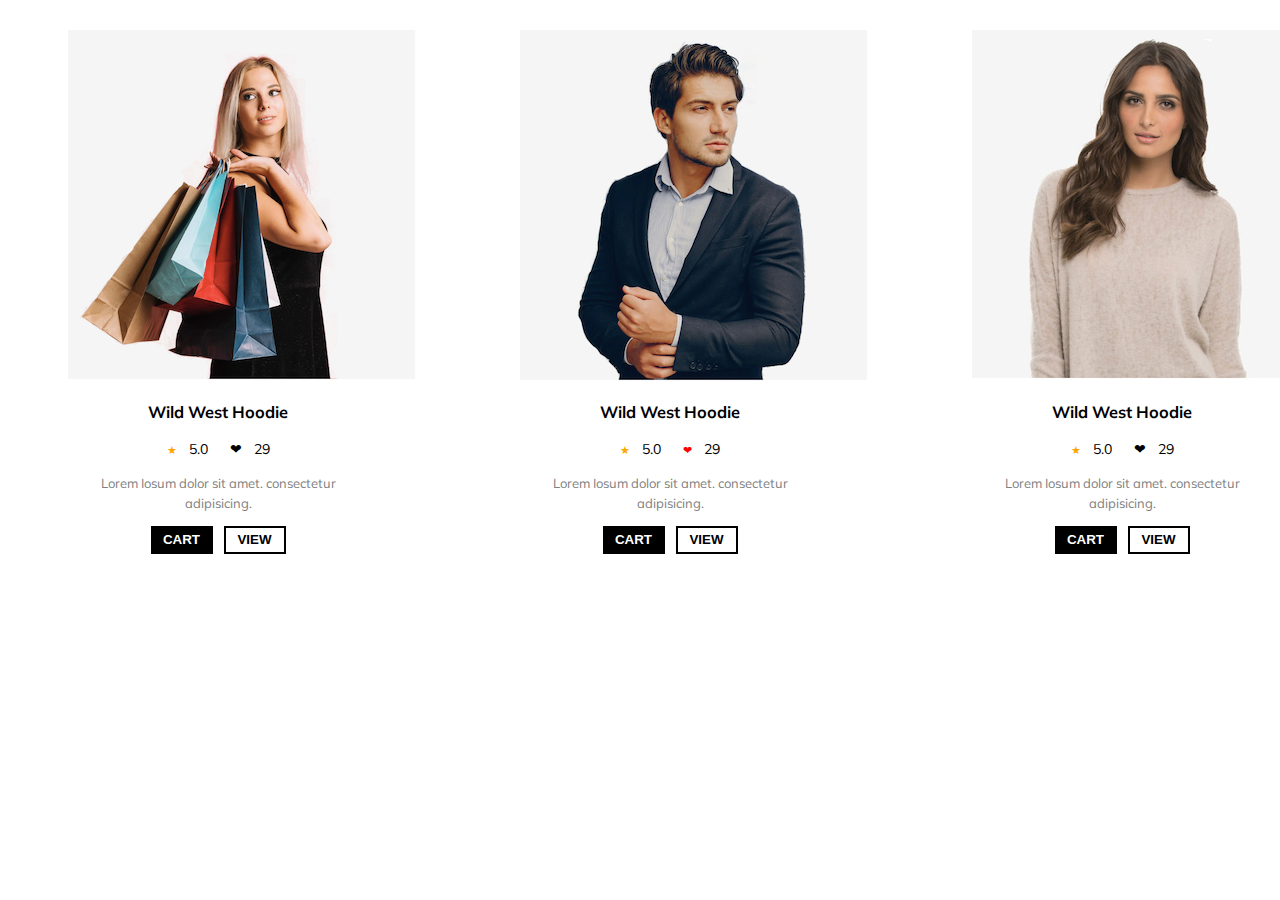
<file: week 2/Layout /index.html>
<!DOCTYPE html>
<html lang="en">

<head>
    <meta charset="UTF-8">
    <meta http-equiv="X-UA-Compatible" content="IE=edge">
    <meta name="viewport" content="width=device-width, initial-scale=1.0">
    <link rel="stylesheet" href="styles.css">
    <link rel="stylesheet" type="text/css" href="//fonts.googleapis.com/css?family=Muli" />

    <title>Layout</title>
</head>

<body>
    <div class="header">
        <div class="img1">
            <img src="img/img1.jpg" alt="Woman with bags">
            <h3>Wild West Hoodie</h3>

            <span style="color:orange">&#9733;</span>
            </span>&nbsp; 5.0 &emsp; &#10084; &nbsp; 29</span>
            <p>Lorem Iosum dolor sit amet. consectetur
                adipisicing.</p>
            <button class="Cart-button">CART</button>
            <button class="View-button">VIEW</button>
        </div>

        <div class="img2">
            <img src="img/img2.jpg" alt="Man">
            <h3>Wild West Hoodie</h3>
            <span style="color:orange">&#9733;</span>
            </span>&nbsp; 5.0 &emsp;
            <span style="color: red;">&#10084;</span>
            &nbsp; 29</span>
            <p>Lorem Iosum dolor sit amet. consectetur
                adipisicing.</p>
            <button class="Cart-button">CART</button>
            <button class="View-button">VIEW</button>
        </div>

        <div class="img3">
            <img src="img/img3.jpg" alt="A brunette woman">
            <h3>Wild West Hoodie</h3>
            <span style="color:orange">&#9733;</span>
            </span>&nbsp; 5.0 &emsp; &#10084; &nbsp; 29</span>
            <p>Lorem Iosum dolor sit amet. consectetur
                adipisicing.</p>
            <button class="Cart-button">CART</button>
            <button class="View-button">VIEW</button>
        </div>
    </div>
</body>

</html>
</file>
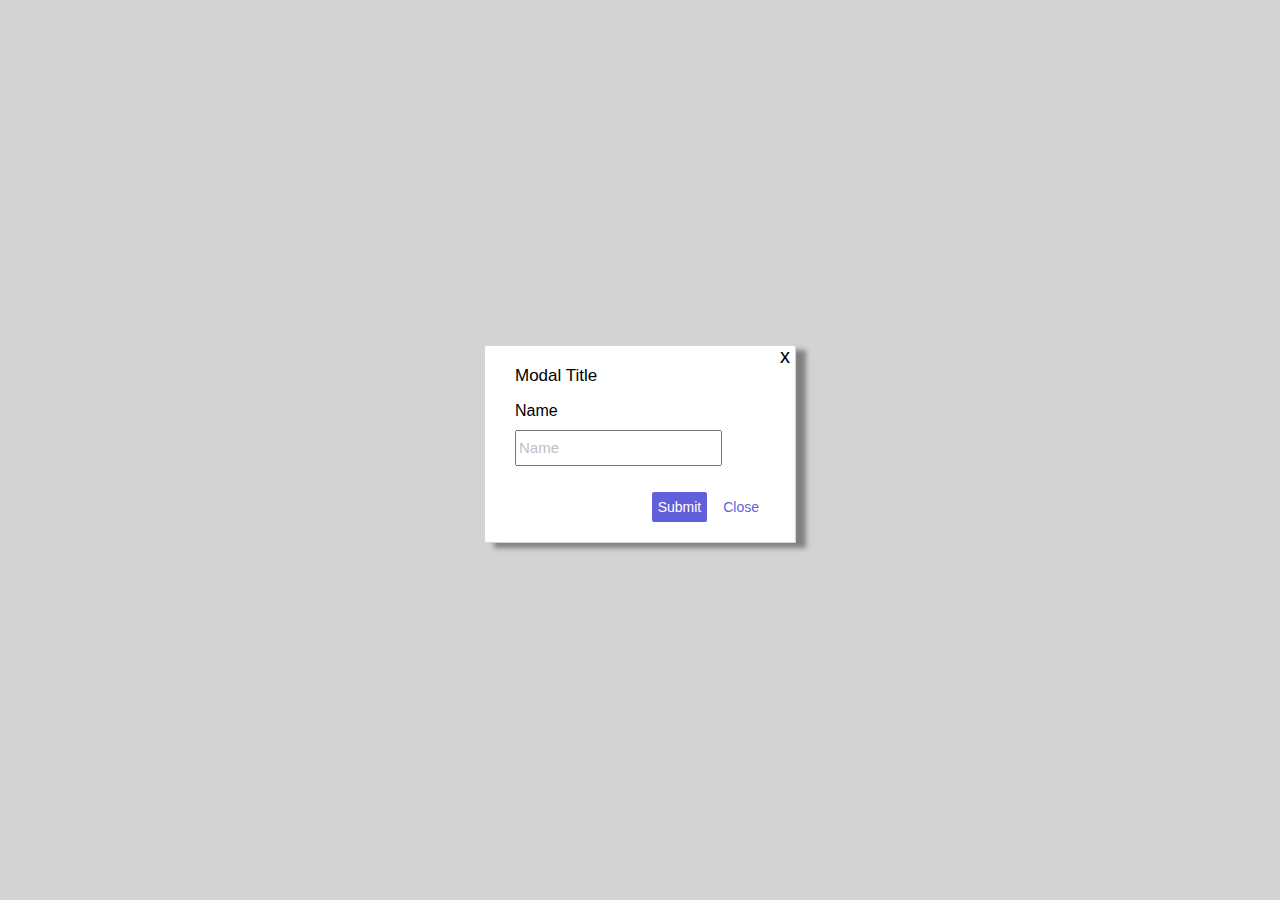
<file: week 3/put things/index.html>
<!DOCTYPE html>
<html lang="en">

<head>
    <meta charset="UTF-8">
    <meta http-equiv="X-UA-Compatible" content="IE=edge">
    <meta name="viewport" content="width=device-width, initial-scale=1.0">
    <link rel="stylesheet" href="styles.css">
    <title>Put things on top of eachother</title>
</head>

<body>
    <div class="modal">
        <div class="modal-content">
            <div class="modal-title">Modal Title</div>
            <span id="close_btn" class="closebtn">x</span>
            <form>
                <p>
                    <label for="Name">Name</label>
                    <input type="name" placeholder="Name" type="text">
                </p>
            </form>
            <div>
                <button class="close">Close</button>
                <button type class="submit">Submit</button>
            </div>

        </div>
</body>


</html>
</file>
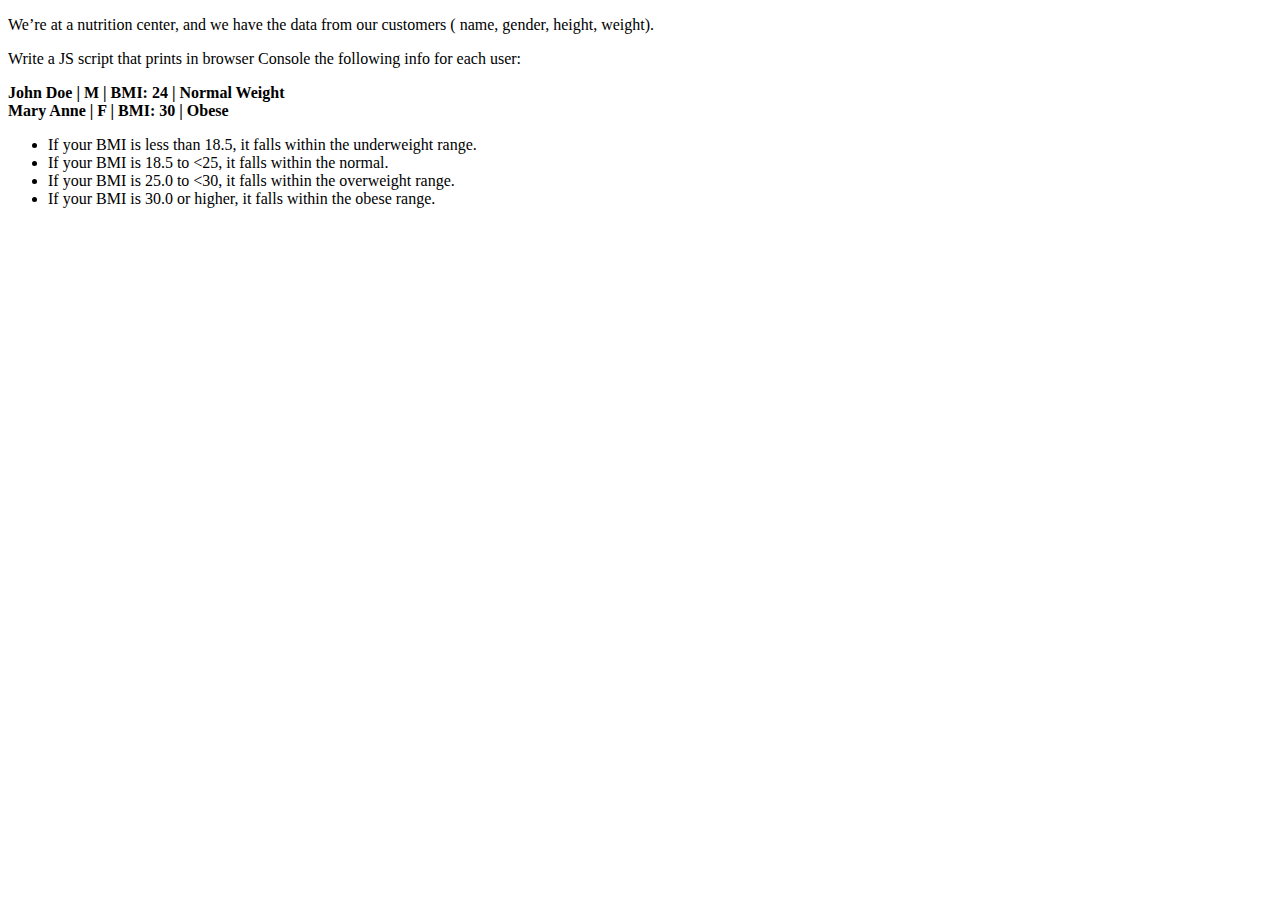
<file: week4/BMI/index.html>
<!DOCTYPE html>
<html lang="en">

<head>
    <meta charset="UTF-8">
    <meta http-equiv="X-UA-Compatible" content="IE=edge">
    <meta name="viewport" content="width=device-width, initial-scale=1.0">
    <title>BMI</title>
    <script src="index.js"></script>
</head>

<body>
    <p>We’re at a nutrition center, and we have the data from our customers ( name, gender, height,
        weight).
    <p>Write a JS script that prints in browser Console the following info for each user:</p>

    <b>John Doe | M | BMI: 24 | Normal Weight</b>
    <br>
    <b>Mary Anne | F | BMI: 30 | Obese</b>
    <br>
    </p>

    <ul>
        <li>If your BMI is less than 18.5, it falls within the underweight range.</li>
        <li> If your BMI is 18.5 to <25, it falls within the normal.</li>
        <li> If your BMI is 25.0 to <30, it falls within the overweight range.</li>
        <li> If your BMI is 30.0 or higher, it falls within the obese range.</li>
    </ul>
</body>

</html>
</file>
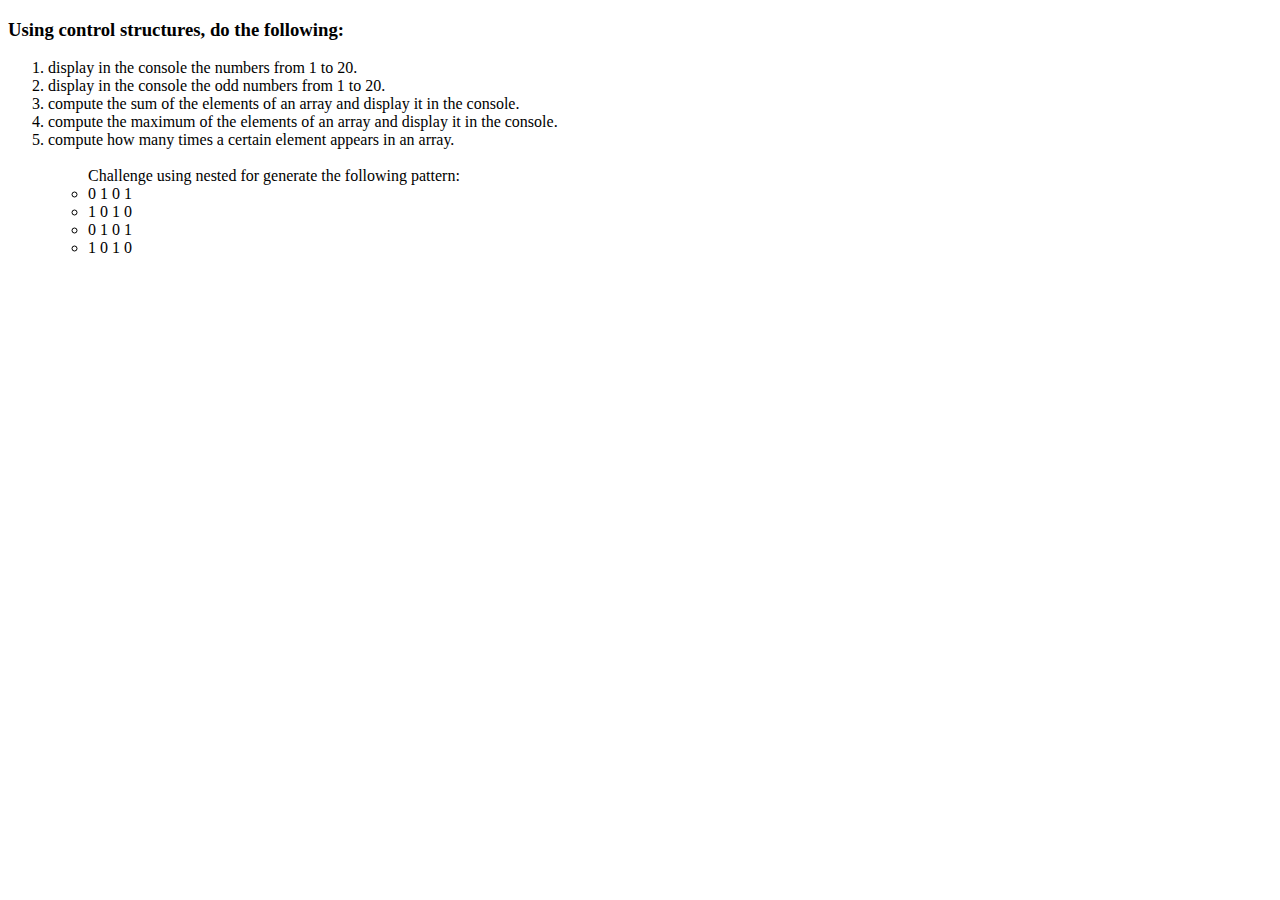
<file: week4/CONTROL STRUCTURES/index.html>
<!DOCTYPE html>
<html lang="en">

<head>
    <meta charset="UTF-8">

    <meta http-equiv="X-UA-Compatible" content="IE=edge">
    <meta name="viewport" content="width=device-width, initial-scale=1.0">
    <title>Control structures</title>
</head>

<body>
    <script src="index.js"></script>
    <h3>Using control structures, do the following:</h3>

    <ol>
        <li> display in the console the numbers from 1 to 20.</li>
        <li> display in the console the odd numbers from 1 to 20.</li>
        <li> compute the sum of the elements of an array and display it in the console.</li>
        <li> compute the maximum of the elements of an array and display it in the console.</li>
        <li> compute how many times a certain element appears in an array.</li>
        <br>
        <ul>Challenge using nested for generate the following pattern:
            <li>0 1 0 1</li>
            <li>1 0 1 0</li>
            <li>0 1 0 1</li>
            <li> 1 0 1 0</li>
        </ul>
    </ol>


</body>

</html>
</file>
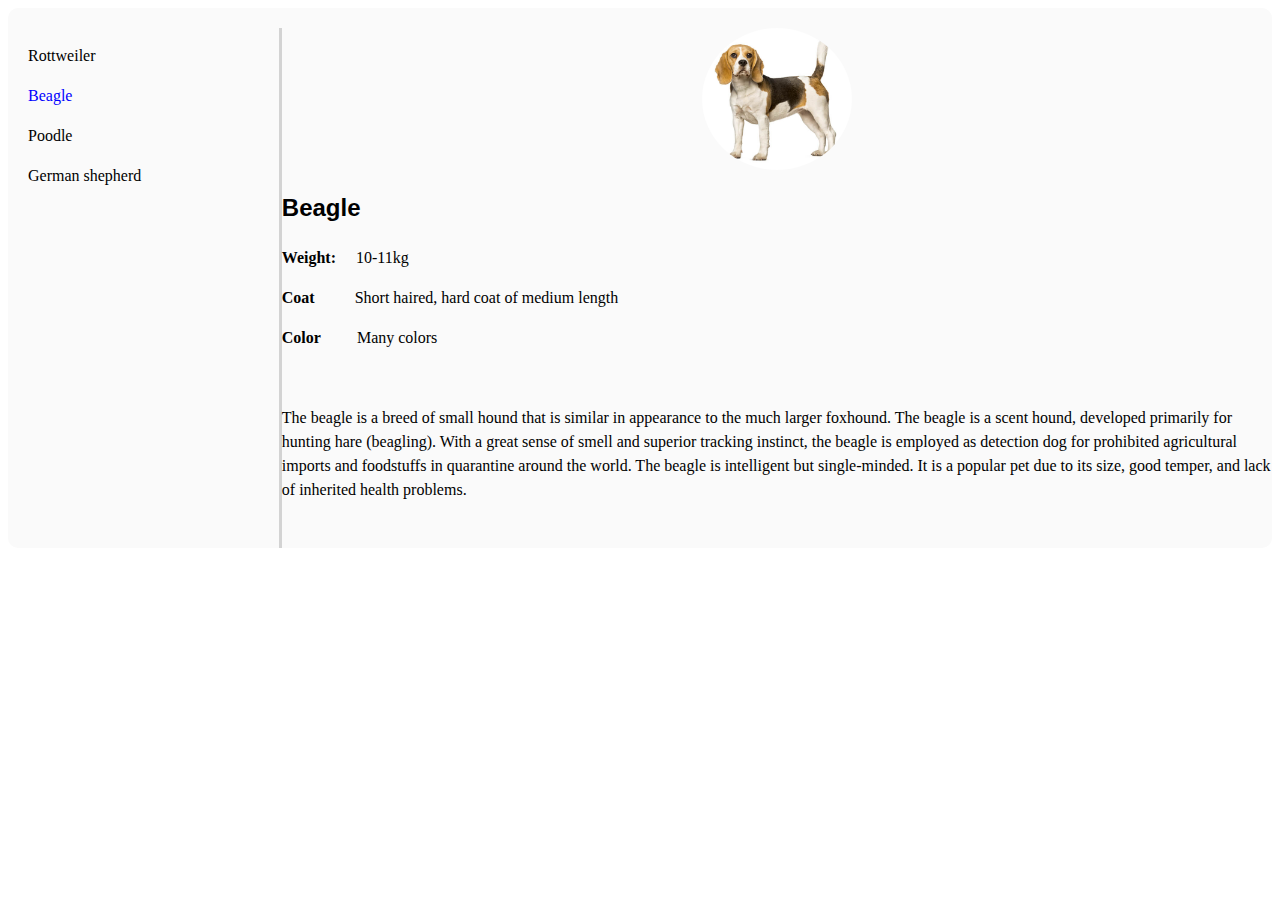
<file: week 1/Beagle/Beagle.html>
<!DOCTYPE html>
<html lang="en">

<head>
  <meta charset="UTF-8" />
  <link rel="stylesheet" href="styles.css" />
  <meta http-equiv="X-UA-Compatible" content="IE=edge" />
  <meta name="viewport" content="width=device-width, initial-scale=1.0" />
  <title>Beagle</title>
</head>

<body>
  <div class="Beagle">
    <aside>
      <p>Rottweiler</p>
      <p style="color: blue;">Beagle</p>
      <p>Poodle</p>
      <p>German shepherd</p>
    </aside>

    <img src="img/beagle.jpg" alt="poza cu beagle" class="center" />
    <h2>Beagle</h2>


    <p><strong>Weight:&emsp;</strong> 10-11kg</p>
    <p><b>Coat &emsp;&emsp;</b> Short haired, hard coat of medium length</p>
    <p><b>Color</b> &emsp;&emsp;Many colors</p>
    <br>
    <p>
      The beagle is a breed of small hound that is similar in appearance to
      the much larger foxhound. The beagle is a scent hound, developed
      primarily for hunting hare (beagling). With a great sense of smell and
      superior tracking instinct, the beagle is employed as detection dog for
      prohibited agricultural imports and foodstuffs in quarantine around the
      world. The beagle is intelligent but single-minded. It is a popular pet
      due to its size, good temper, and lack of inherited health problems.
    </p>




  </div>






  </div>
</body>

</html>
</file>
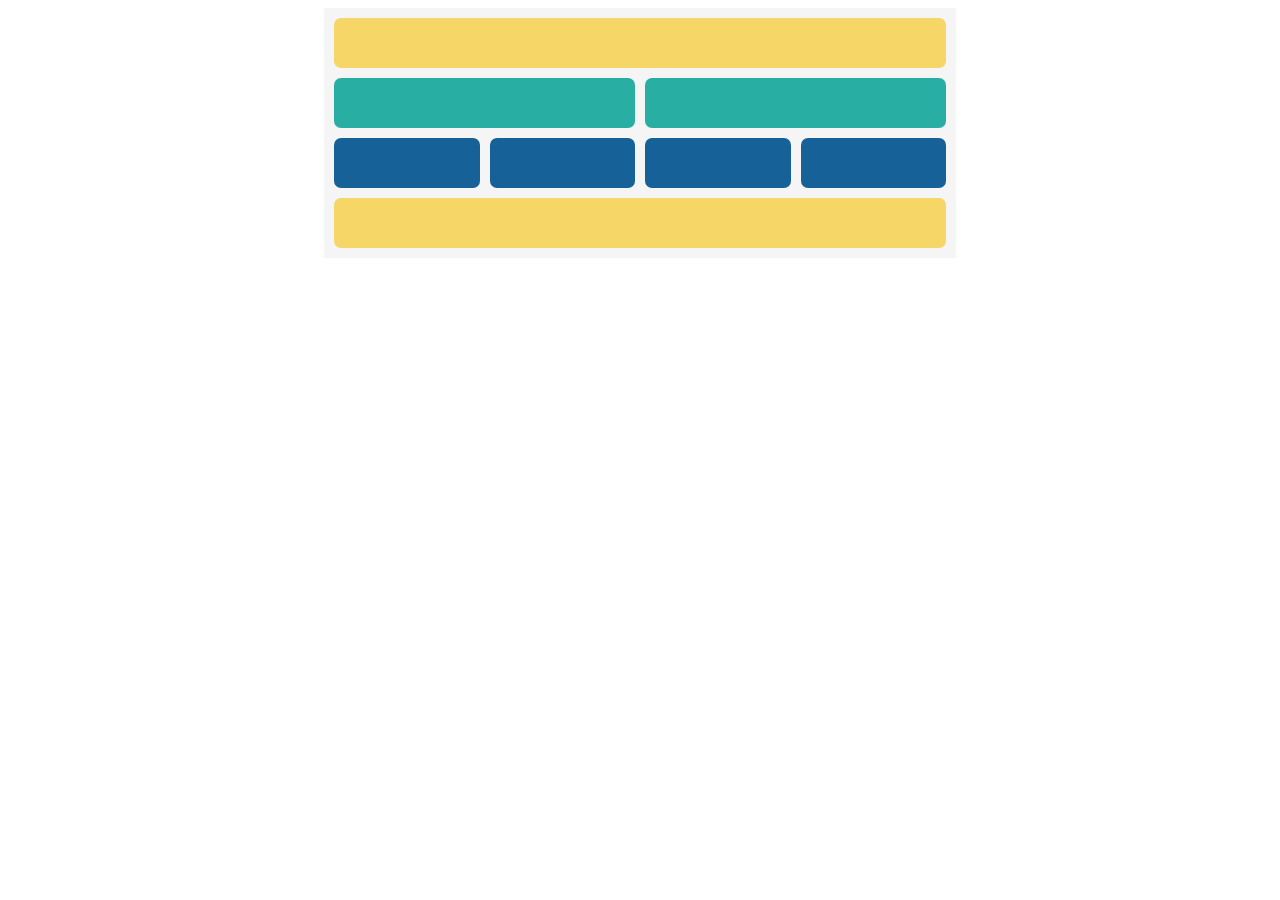
<file: week 1/TABEL/TABEL.HTML>
<!DOCTYPE html>
<html lang="en">
  <head>
    <meta charset="UTF-8" />
    <link
      rel="stylesheet"
      href="styles.css"
    />
    <meta
      http-equiv="X-UA-Compatible"
      content="IE=edge"
    />
    <meta
      name="viewport"
      content="width=device-width, initial-scale=1.0"
    />
    <title>Tabel</title>
  </head>
  <body>
    <div class="tabel">
      <table class="center">
        <tr>
          <td class="rand1" colspan="4"</td>
        </tr>
        <tr class="rand2" >
          <td  colspan="2"></td>
          <td  colspan="2"></td>
        </tr >
        <tr class="rand3">
        
          <td></td>
          <td></td>
          <td> </td>
          <td> </td>
  
        </tr>
        
        </tr>
        <tr>
          <td class="rand4" colspan="4"></td>
        </tr>
      </table>
    </div>
  </body>
</html>
</file>
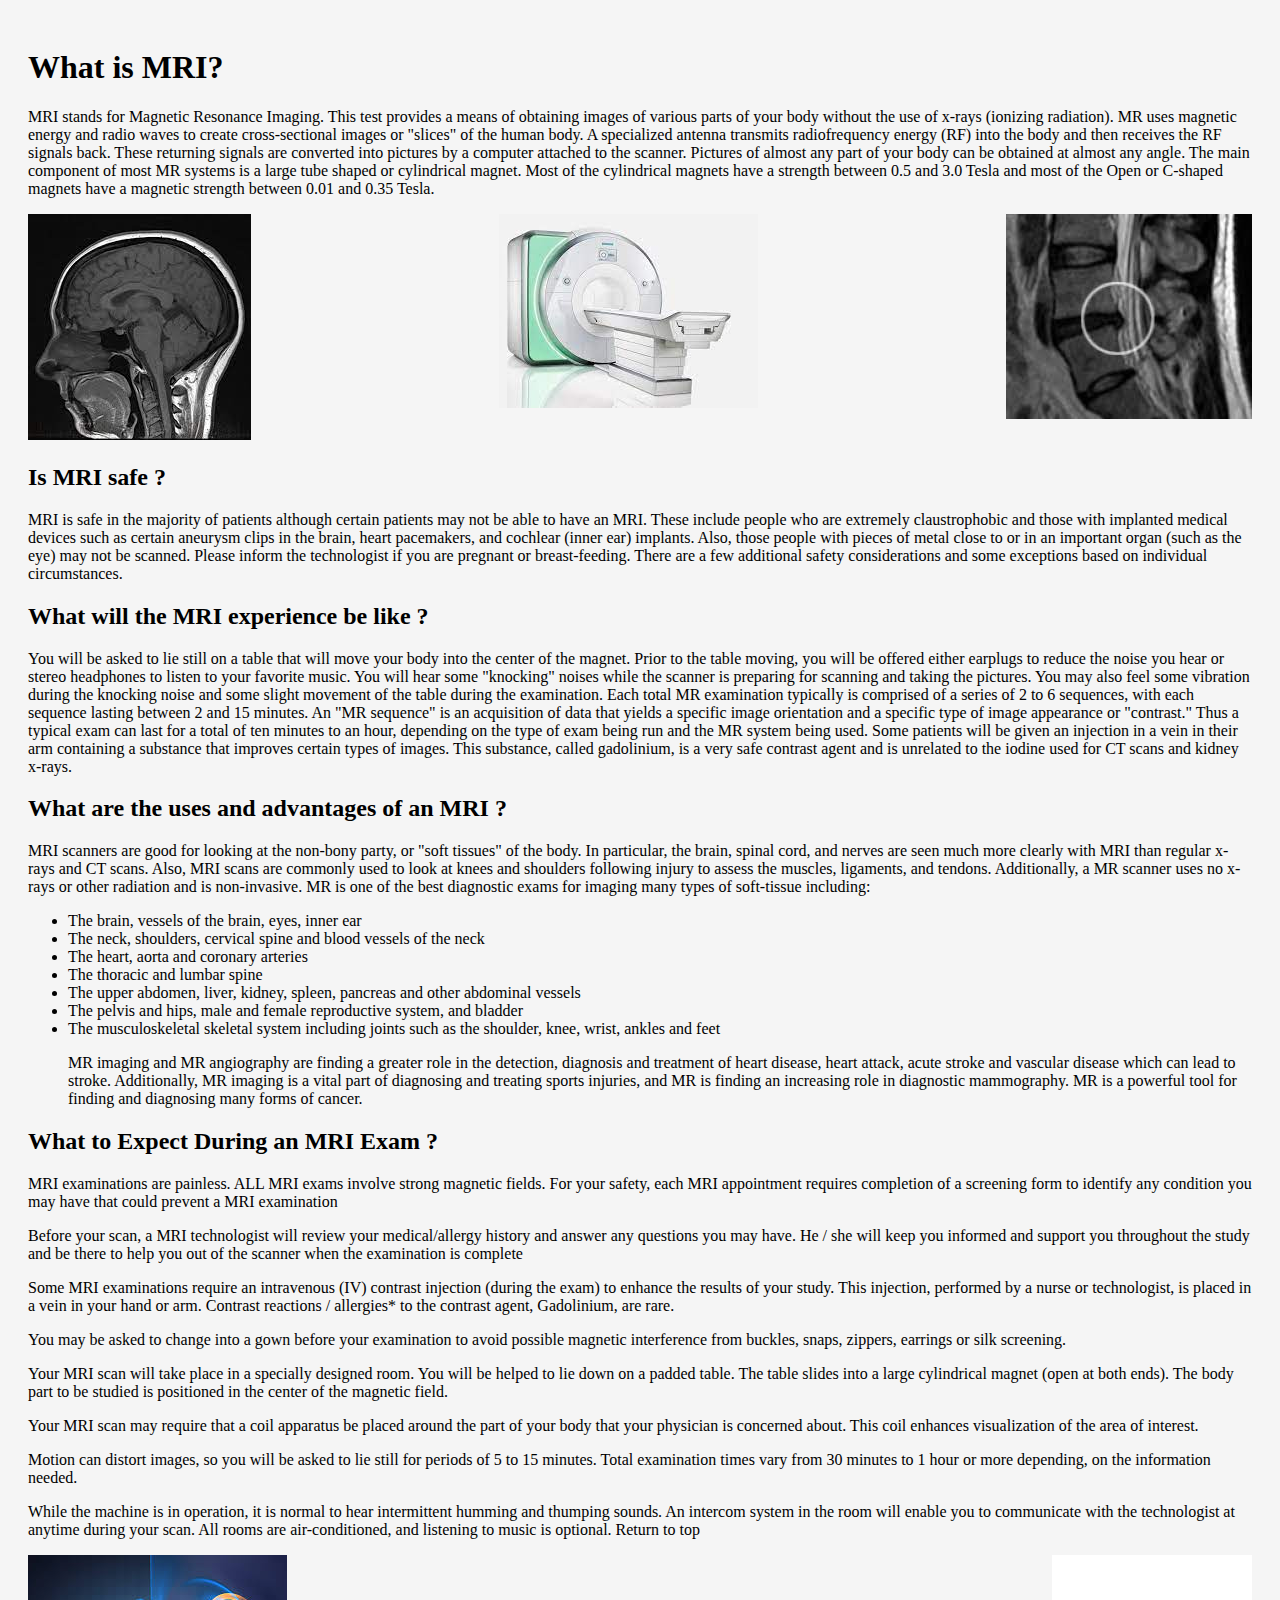
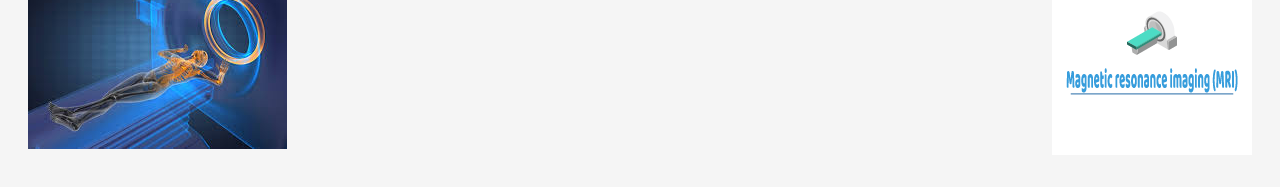
<file: week 3/Mri Site/About Us.html>
<!DOCTYPE html>
<html lang="en">

<head>
    <meta charset="UTF-8">
    <link rel="preconnect" href="https://fonts.googleapis.com">
    <link rel="preconnect" href="https://fonts.gstatic.com" crossorigin>
    <link
        href="https://fonts.googleapis.com/css2?family=Dancing+Script&family=Dosis&family=Montserrat&family=Sacramento&display=swap"
        rel="stylesheet">
    <link rel="stylesheet" href="about.css" type="text/css" />
    <meta http-equiv="X-UA-Compatible" content="IE=edge">
    <meta name="viewport" content="width=device-width, initial-scale=1.0">
    <title>About Us</title>
</head>

<body>
    <h1>What is MRI?</h1>
    <p>MRI stands for Magnetic Resonance Imaging. This test provides a means of obtaining images of various parts of
        your body without the use of x-rays (ionizing radiation). MR uses magnetic energy and radio waves to create
        cross-sectional images or "slices" of the human body. A specialized antenna transmits radiofrequency energy (RF)
        into the body and then receives the RF signals back. These returning signals are converted into pictures by a
        computer attached to the scanner. Pictures of almost any part of your body can be obtained at almost any angle.
        The main component of most MR systems is a large tube shaped or cylindrical magnet. Most of the cylindrical
        magnets have a strength between 0.5 and 3.0 Tesla and most of the Open or C-shaped magnets have a magnetic
        strength between 0.01 and 0.35 Tesla.</p>

    </p>
    <div class="row">
        <div class="column">
            <img src="img/creier.jpeg" alt="cerebral">
        </div>
        <div class="column">
            <img src="img/aparat .jpeg" alt="aparat">
        </div>
        <div class="column">
            <img src="img/coloana.jpg" alt="coloana vertebrala">
        </div>
    </div>
    <h2>Is MRI safe ?</h2>
    <p>MRI is safe in the majority of patients although certain patients may not be able to have an MRI. These include
        people who are extremely claustrophobic and those with implanted medical devices such as certain aneurysm clips
        in the brain, heart pacemakers, and cochlear (inner ear) implants. Also, those people with pieces of metal close
        to or in an important organ (such as the eye) may not be scanned. Please inform the technologist if you are
        pregnant or breast-feeding. There are a few additional safety considerations and some exceptions based on
        individual circumstances.</p>
    <h2>What will the MRI experience be like ?</h2>
    <p>You will be asked to lie still on a table that will move your body into the center of the magnet. Prior to the
        table moving, you will be offered either earplugs to reduce the noise you hear or stereo headphones to listen to
        your favorite music. You will hear some "knocking" noises while the scanner is preparing for scanning and taking
        the pictures. You may also feel some vibration during the knocking noise and some slight movement of the table
        during the examination. Each total MR examination typically is comprised of a series of 2 to 6 sequences, with
        each sequence lasting between 2 and 15 minutes. An "MR sequence" is an acquisition of data that yields a
        specific image orientation and a specific type of image appearance or "contrast." Thus a typical exam can last
        for a total of ten minutes to an hour, depending on the type of exam being run and the MR system being used.
        Some patients will be given an injection in a vein in their arm containing a substance that improves certain
        types of images. This substance, called gadolinium, is a very safe contrast agent and is unrelated to the iodine
        used for CT scans and kidney x-rays.
    </p>
    <h2>What are the uses and advantages of an MRI ?</h2>
    <p>MRI scanners are good for looking at the non-bony party, or "soft tissues" of the body. In particular, the brain,
        spinal cord, and nerves are seen much more clearly with MRI than regular x-rays and CT scans. Also, MRI scans
        are commonly used to look at knees and shoulders following injury to assess the muscles, ligaments, and tendons.
        Additionally, a MR scanner uses no x-rays or other radiation and is non-invasive.
        MR is one of the best diagnostic exams for imaging many types of soft-tissue including:</p>
    <ul>
        <li>The brain, vessels of the brain, eyes, inner ear</li>
        <li>The neck, shoulders, cervical spine and blood vessels of the neck</li>
        <li>The heart, aorta and coronary arteries</li>
        <li>The thoracic and lumbar spine</li>
        <li>The upper abdomen, liver, kidney, spleen, pancreas and other abdominal vessels</li>
        <li>The pelvis and hips, male and female reproductive system, and bladder</li>
        <li>The musculoskeletal skeletal system including joints such as the shoulder, knee, wrist, ankles and feet</li>

        <p>MR imaging and MR angiography are finding a greater role in the detection, diagnosis and treatment of heart
            disease, heart attack, acute stroke and vascular disease which can lead to stroke. Additionally, MR imaging
            is a
            vital part of diagnosing and treating sports injuries, and MR is finding an increasing role in diagnostic
            mammography. MR is a powerful tool for finding and diagnosing many forms of cancer.</p>
    </ul>
    <h2>What to Expect During an MRI Exam ?</h2>
    <p>MRI examinations are painless. ALL MRI exams involve strong magnetic fields. For your safety, each MRI
        appointment requires completion of a screening form to identify any condition you may have that could prevent a
        MRI examination</p>
    <p>Before your scan, a MRI technologist will review your medical/allergy history and answer any questions you may
        have. He / she will keep you informed and support you throughout the study and be there to help you out of the
        scanner when the examination is complete</p>
    <p>Some MRI examinations require an intravenous (IV) contrast injection (during the exam) to enhance the results of
        your study. This injection, performed by a nurse or technologist, is placed in a vein in your hand or arm.
        Contrast reactions / allergies* to the contrast agent, Gadolinium, are rare.</p>
    <p>You may be asked to change into a gown before your examination to avoid possible magnetic interference from
        buckles, snaps, zippers, earrings or silk screening.</p>
    <p>Your MRI scan will take place in a specially designed room. You will be helped to lie down on a padded table. The
        table slides into a large cylindrical magnet (open at both ends). The body part to be studied is positioned in
        the center of the magnetic field.</p>
    <p>Your MRI scan may require that a coil apparatus be placed around the part of your body that your physician is
        concerned about. This coil enhances visualization of the area of interest.</p>
    <p>Motion can distort images, so you will be asked to lie still for periods of 5 to 15 minutes. Total examination
        times vary from 30 minutes to 1 hour or more depending, on the information needed.</p>
    <p>While the machine is in operation, it is normal to hear intermittent humming and thumping sounds. An intercom
        system in the room will enable you to communicate with the technologist at anytime during your scan. All rooms
        are air-conditioned, and listening to music is optional. Return to top</p>

    <div class="row">
        <div class="column">
            <img src="img/body.jpg" alt="body">
        </div>
        <div class="column">
            <img src="img/logo.jpg" alt="logo">
        </div>

    </div>

</body>

</html>
</file>
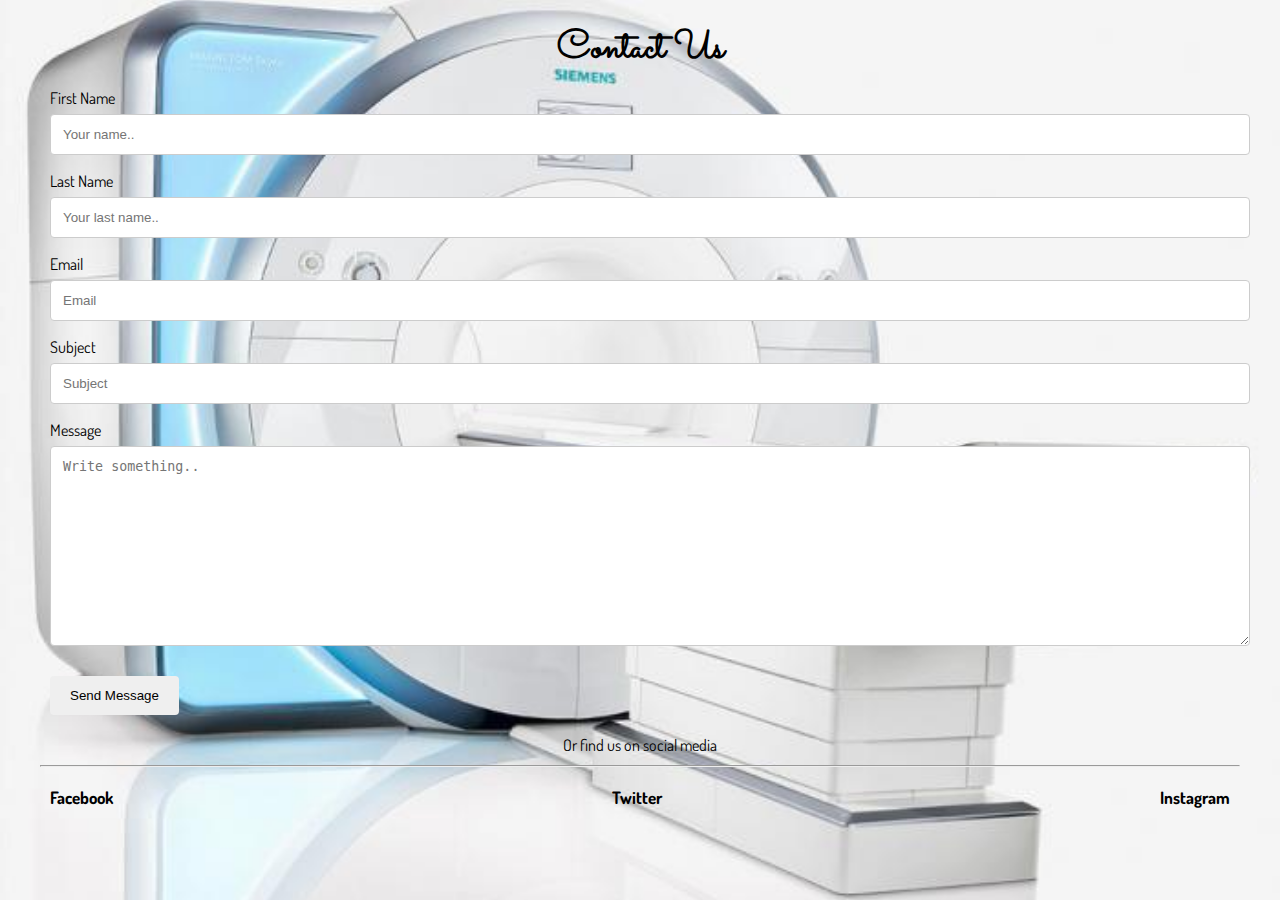
<file: week 3/Mri Site/Contact.html>
<!DOCTYPE html>
<html lang="en">

<head>
    <meta charset="UTF-8">
    <link rel="preconnect" href="https://fonts.googleapis.com">
    <link rel="preconnect" href="https://fonts.gstatic.com" crossorigin>
    <link
        href="https://fonts.googleapis.com/css2?family=Dancing+Script&family=Dosis&family=Montserrat&family=Sacramento&display=swap"
        rel="stylesheet">
    <link rel="stylesheet" href="styles.css" type="text/css" />
    <meta http-equiv="X-UA-Compatible" content="IE=edge">
    <meta name="viewport" content="width=device-width, initial-scale=1.0">
    <title>Contact</title>
</head>


<body>
    <h1 class="Contact-us">Contact Us</h1>
    <div class="container">
        <form action="contact-form.php">

            <label for="fname">First Name</label>
            <input type="text" id="fname" name="firstname" placeholder="Your name..">

            <label for="lname">Last Name</label>
            <input type="text" id="lname" name="lastname" placeholder="Your last name..">

            <label for="email">Email</label>
            <input type="text" id="email" required placeholder="Email">
            <label for="subject">Subject</label>
            <input type="text" id="Subject" placeholder="Subject">
            <label for="message">Message</label>
            <textarea id="message" name="message" placeholder="Write something.." style="height:200px"></textarea>

            <input type="submit" value="Send Message">

        </form>

        <p>Or find us on social media</p>
        <hr>
        <div class="links">
            <a href="https://Facebook.com">Facebook</a>
            <a href="https://Twitter.com">Twitter</a>
            <a href="https://Instagram.com">Instagram</a>
        </div>




</body>

</html>
</file>
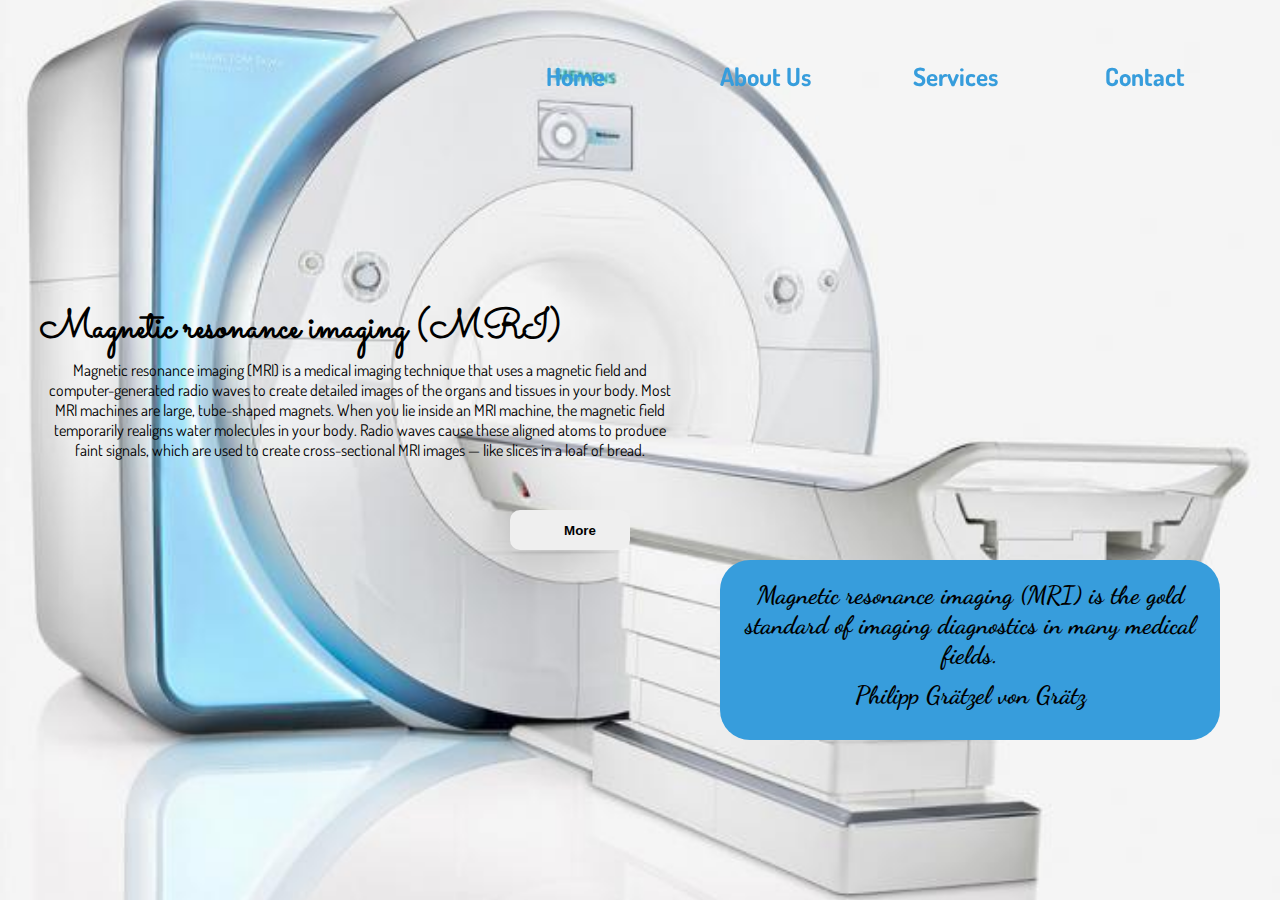
<file: week 3/Mri Site/Home.html>
<!DOCTYPE html>
<html lang="en">

<head>
    <meta charset="UTF-8">
    <link rel="preconnect" href="https://fonts.googleapis.com">
    <link rel="preconnect" href="https://fonts.gstatic.com" crossorigin>
    <link
        href="https://fonts.googleapis.com/css2?family=Dancing+Script&family=Dosis&family=Montserrat&family=Sacramento&display=swap"
        rel="stylesheet">
    <link rel="stylesheet" href="styles.css" type="text/css" />

    <meta http-equiv="X-UA-Compatible" content="IE=edge">
    <meta name="viewport" content="width=device-width, initial-scale=1.0">
    <title>Magnetic Resonance imaging</title>
</head>

<body>

    <div class="meniu">
        <nav>
            <ul>
                <li><a href="Home.html">Home</a></li>
                <li><a href="About Us.html">About Us</a></li>
                <li><a href="Services.html">Services</a></li>

                <li><a href="Contact.html">Contact</a></li>


            </ul>
        </nav>
    </div>


    <div>
        <h1 class="title">Magnetic resonance imaging (MRI)</h1>
        <p class="descriere">Magnetic resonance imaging (MRI) is a medical imaging technique that uses a magnetic
            field
            and
            computer-generated
            radio waves to create detailed images of the organs and tissues in your body.

            Most MRI machines are large, tube-shaped magnets. When you lie inside an MRI machine, the magnetic field
            temporarily
            realigns water molecules in your body. Radio waves cause these aligned atoms to produce faint signals,
            which
            are
            used to create cross-sectional MRI images — like slices in a loaf of bread.</p>

        <aside>
            <blockquote class="aside">Magnetic resonance imaging (MRI) is the gold standard of imaging diagnostics
                in
                many
                medical fields.
                <p>Philipp Grätzel von Grätz</p>
            </blockquote>
        </aside>

        <form action="About Us.html">
            <button class="button"><a href="About Us.html"></a>More</button>
        </form>
    </div>
    </div>



</body>

</html>
</file>
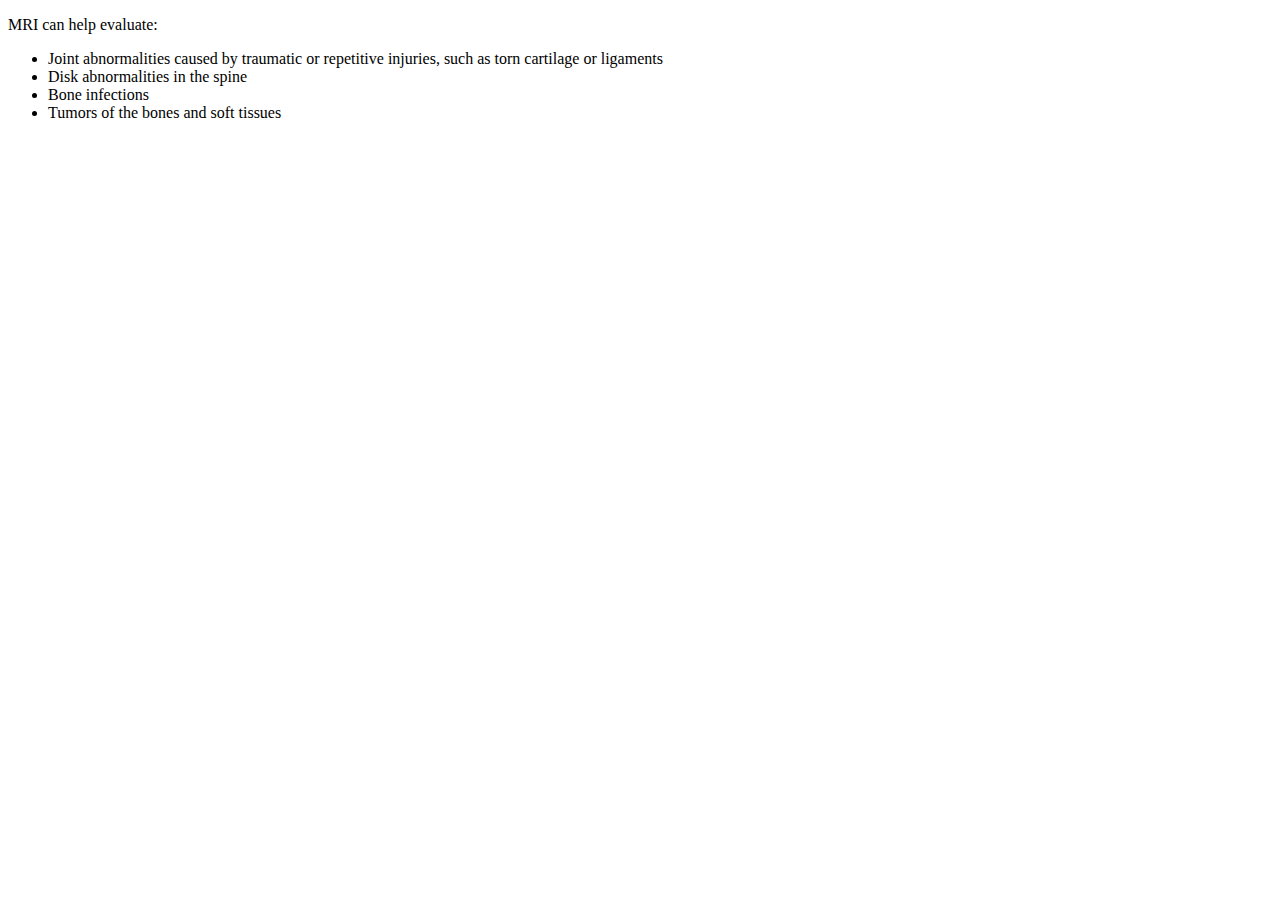
<file: week 3/Mri Site/MRI of bones and joints.html>
<!DOCTYPE html>
<html lang="en">

<head>
    <meta charset="UTF-8">
    <meta http-equiv="X-UA-Compatible" content="IE=edge">
    <meta name="viewport" content="width=device-width, initial-scale=1.0">
    <title>MRI of bones and joints</title>
</head>

<body>
    <p>MRI can help evaluate:</p>
    <ul>
        <li>Joint abnormalities caused by traumatic or repetitive injuries, such as torn cartilage or ligaments
        </li>
        <li> Disk abnormalities in the spine</li>
        <li>Bone infections</li>
        <li>Tumors of the bones and soft tissues</li>

    </ul>
</body>

</html>
</file>
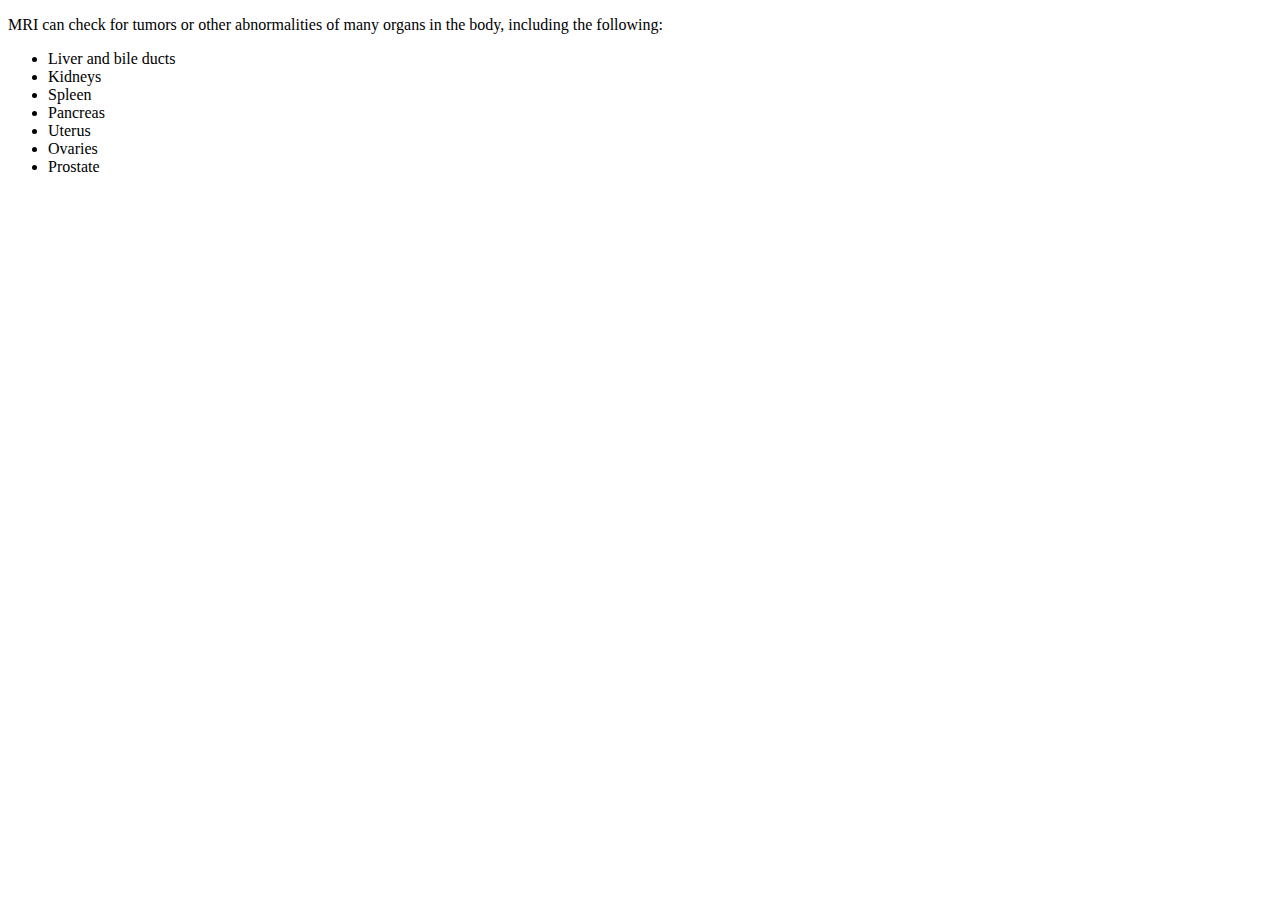
<file: week 3/Mri Site/MRI of other internal organs.html>
<!DOCTYPE html>
<html lang="en">

<head>
    <meta charset="UTF-8">
    <meta http-equiv="X-UA-Compatible" content="IE=edge">
    <meta name="viewport" content="width=device-width, initial-scale=1.0">
    <title>MRI of other internal organs</title>
</head>

<body>
    <p>MRI can check for tumors or other abnormalities of many organs in the body, including the following:
    </p>
    <ul>
        <li>Liver and bile ducts</li>
        <li> Kidneys</li>
        <li>Spleen</li>
        <li>Pancreas</li>
        <li>Uterus</li>
        <li>Ovaries</li>
        <li>Prostate</li>

    </ul>
</body>

</html>
</file>
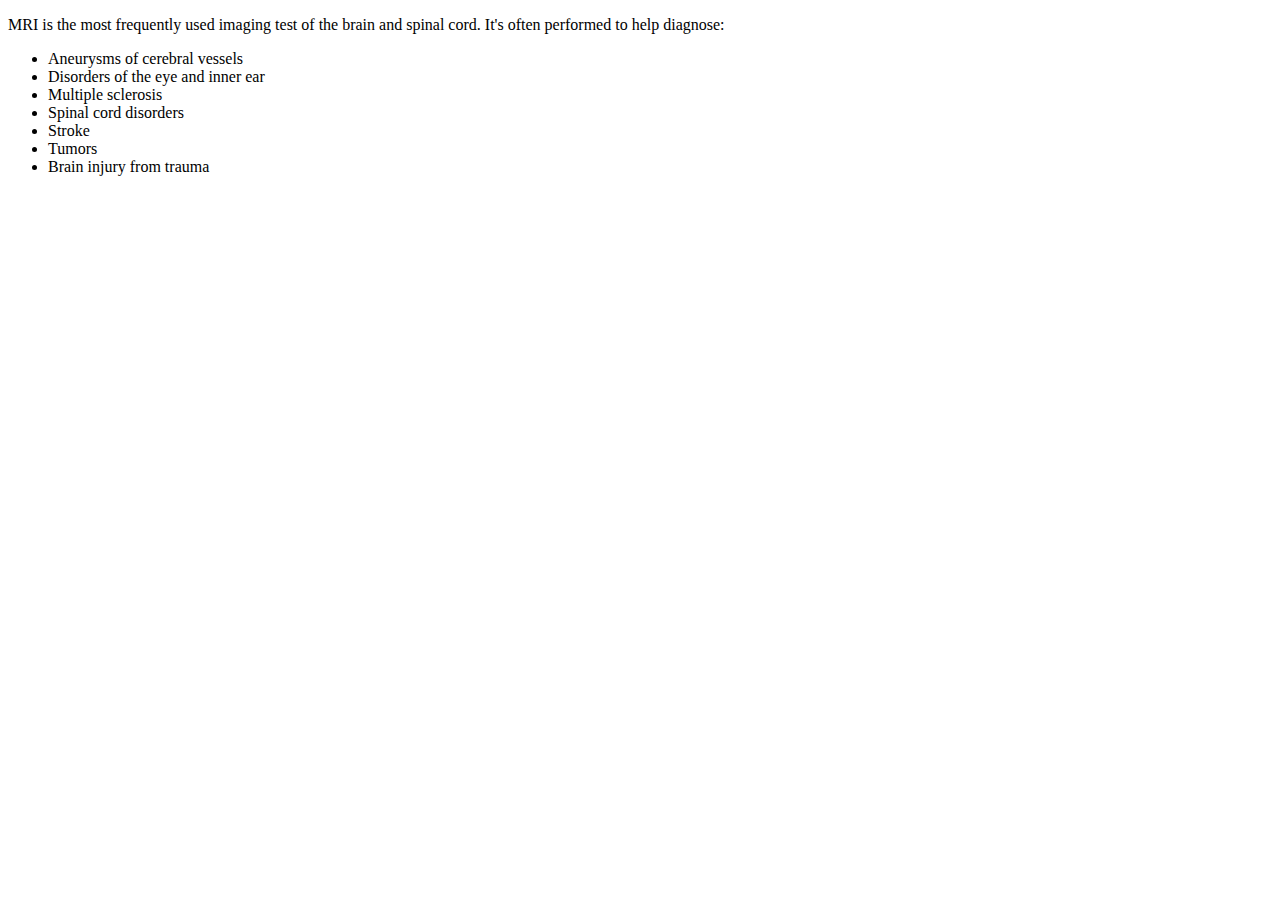
<file: week 3/Mri Site/MRI of the brain and spinal cord.html>
<!DOCTYPE html>
<html lang="en">

<head>
    <meta charset="UTF-8">
    <meta http-equiv="X-UA-Compatible" content="IE=edge">
    <meta name="viewport" content="width=device-width, initial-scale=1.0">
    <title>MRI of the brain and spinal cord</title>
</head>

<body>
    <p>MRI is the most frequently used imaging test of the brain and spinal cord. It's often performed to
        help diagnose:
    </p>
    <ul>
        <li>Aneurysms of cerebral vessels</li>
        <li> Disorders of the eye and inner ear</li>
        <li>Multiple sclerosis</li>
        <li>Spinal cord disorders</li>
        <li>Stroke</li>
        <li>Tumors</li>
        <li>Brain injury from trauma</li>
    </ul>
</body>

</html>
</file>
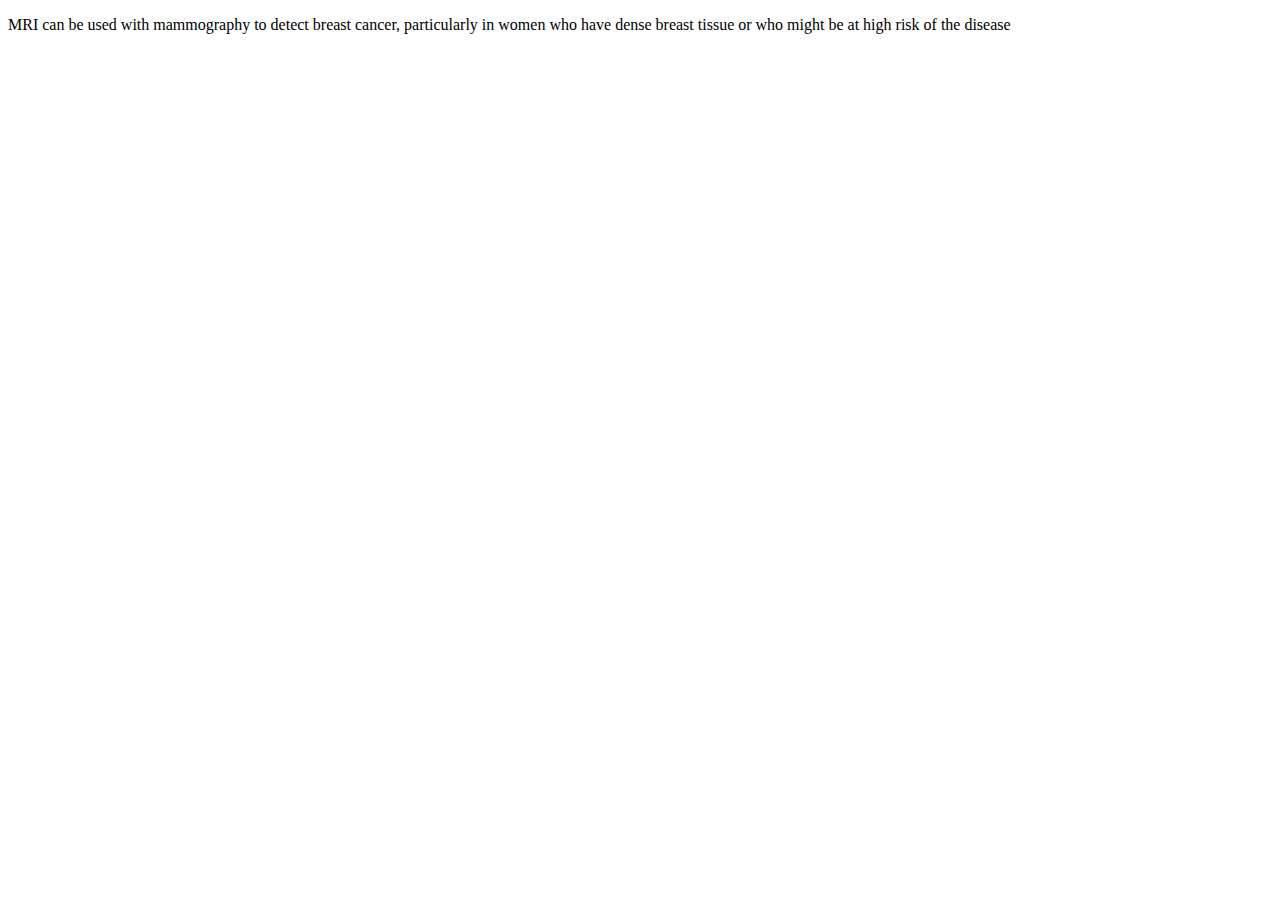
<file: week 3/Mri Site/MRI of the breasts.html>
<!DOCTYPE html>
<html lang="en">

<head>
    <meta charset="UTF-8">
    <meta http-equiv="X-UA-Compatible" content="IE=edge">
    <meta name="viewport" content="width=device-width, initial-scale=1.0">
    <title>MRI of the breasts</title>
</head>

<body>
    <p>MRI can be used with mammography to detect breast cancer, particularly in women who have dense breast
        tissue or
        who might be at high risk of the disease</p>


</body>

</html>
</file>
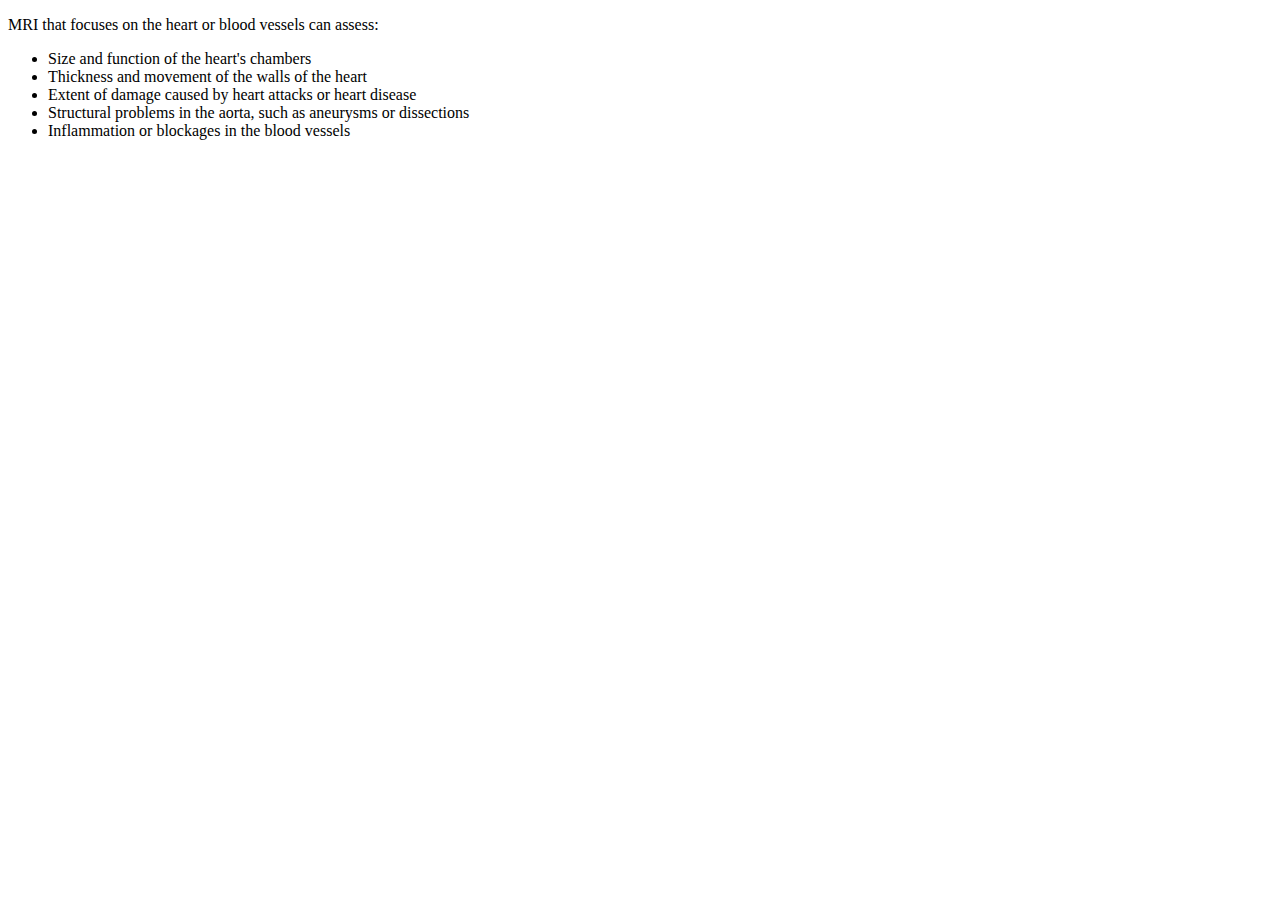
<file: week 3/Mri Site/MRI of the heart and blood vessels.html>
<!DOCTYPE html>
<html lang="en">

<head>
    <meta charset="UTF-8">
    <meta http-equiv="X-UA-Compatible" content="IE=edge">
    <meta name="viewport" content="width=device-width, initial-scale=1.0">
    <title>MRI of the heart and blood vessels</title>
</head>

<body>
    <p>MRI that focuses on the heart or blood vessels can assess:
    </p>
    <ul>
        <li>Size and function of the heart's chambers</li>
        <li> Thickness and movement of the walls of the heart</li>
        <li>Extent of damage caused by heart attacks or heart disease</li>
        <li>Structural problems in the aorta, such as aneurysms or dissections</li>
        <li>Inflammation or blockages in the blood vessels</li>

    </ul>
</body>

</html>
</file>
<file: week 2/Layout /styles.css>
.header {
  display: flex;
  flex-direction: row;
  align-items: center;
  justify-content: space-between;
  margin-left: 60px;
  vertical-align: top;
  font-family: muli;
  font-size: 14px;
  text-align: center;
  line-height: 20px;
  margin-top: 30px;
}
.img1 {
  margin-right: 75px;
  width: 300px;
}
.img2 {
  margin-right: 75px;
  width: 300px;
}
.img3 {
  width: 300px;
}
span {
  color: grey;
  font-size: 11px;
}
p {
  color: grey;
  font-size: 13px;
}
.Cart-button {
  background-color: black;
  border: none;
  color: white;
  font-weight: bold;
  height: 28px;
  width: 62px;
  cursor: pointer;
  margin-right: 7px;
}
.Cart-button:hover {
  opacity: 0.7;
}
.View-button {
  background-color: white;
  border-color: black;
  font-weight: bold;
  border-style: solid;
  height: 28px;
  width: 62px;
  cursor: pointer;
}
.View-button:hover {
  opacity: 0.7;
}
</file>
<file: week 3/put things/styles.css>
.modal {
  position: fixed;
  background-color: lightgray;
  top: 0;
  right: 0;
  left: 0;
  bottom: 0;
  display: flex;
  justify-content: center;
  align-items: center;
  width: 100%;
  font-family: Arial, Helvetica, sans-serif;
}

.modal-content {
  position: absolute;
  background-color: white;
  padding: 20px 30px;
  border: 1px solid lightgray;
  text-align: left;
  margin-bottom: 12px;
  box-shadow: 10px 5px 5px grey;
  width: 250px;
}
.modal-title {

  font-size: 17px;
}
.closebtn {
  background-color:lightgray
  color:white;
  position:absolute;
  top:0px;
  right: 0px;
  font-size:20px;
  width:20px;
  height:20px;
  border-radius:23px;
  display:flex;
  align-items: center;
  justify-content:center;
}
.closebtn:hover {
  cursor: pointer;
  background-color:rgb(97 95 219);;
}
label {
  display: block;
  margin-bottom: 10px;
}
input::placeholder {
  opacity: 0.5;
  color: grey;
  font-family: Arial, Helvetica, sans-serif;
}
input,
input::-webkit-input-placeholder {
  font-size: 15px;
  line-height: 2;
}

.submit {
  background-color: rgb(97 95 219);
  border-radius: 2px;
  font-size: 14px;
  color: white;
  float: right;
  margin-right: 10px;
  margin-top: 10px;
  font-family: arial;
  height: 30px;
  border: none;
}
.submit:hover {
  cursor: pointer;
  opacity: 0.4;
}
.close {
  color: rgb(97 95 219);
  background-color: white;
  font-size: 14px;
  font-weight: normal;
  border: none;
  float: right;
  margin-top: 10px;
  font-family: arial;
  height: 30px;
}
.close:hover {
  cursor: pointer;
  opacity:0.4;
}
</file>
<file: week 1/Beagle/styles.css>
.Beagle {
  background-color: #fafafa;
  padding-left: 10px;
  padding-top: 20px;
  padding-bottom: 20px;
  text-align: left;
  height: 500px;
  line-height: 1.5;
  border-radius: 10px;
}
img {
  border-radius: 50%;
  width: 150px;
  height: auto;
  text-align: right;
}
.center {
  display: block;
  margin-left: auto;
  margin-right: auto;
}
h2 {
  font-family: sans-serif;
}
aside {
  width: 20%;
  padding-left: 10px;
  float: left;
  border-right: solid lightgray;
  height: 520px;
}

.text {
  margin-left: 15px;
}
</file>
<file: week 1/TABEL/styles.css>
table {
  background-color: whitesmoke;
  width: 50%;
  border-spacing: 10px 10px;
  table-layout: fixed;
}
.center {
  margin-left: auto;
  margin-right: auto;
}
.rand1 {
  background-color: #f7d668;
  border-radius: 7px;
  border-spacing: 10 15px;
  border-color: #f7f7f7;
  padding: 25px;
}
.rand2 td {
  background-color: #28aea3;
  border-radius: 7px;
  border-spacing: 0 15px;
  padding: 25px;
}
.rand3 td {
  background-color: #166298;
  border-radius: 7px;
  border-spacing: 0 15px;
  padding: 25px;
}
.rand4 {
  background-color: #f7d668;
  border-radius: 7px;
  border-spacing: 0 15px;
  padding: 25px;
}
</file>
<file: week 3/Mri Site/about.css>
body {
  background-color: rgb(245, 245, 245);
  background-image:
  margin: 30px;
  padding: 20px;
}
.row {
  display: flex;
  justify-content: space-between;
  flex-direction: row;
}
</file>
<file: week 3/Mri Site/styles.css>
*{
  padding: 0;
  margin: 10px;
  box-sizing: border-box;
  
}
body {
   
    font-family: "Dosis", sans-serif;
    background-image:url(img/background.jpg);
    background-size:cover;
    background-position: center;
    background-repeat: no-repeat;
  background-attachment: fixed;
  
  }
 

  nav ul {
    list-style-type: none;
    display: inline-flex;
  }
  nav a {
    text-decoration: none;
  }
  
  nav li {
    display: inline-block;
  }
  nav a:link,
  nav a:visited {
    width: 150px;
    display: block;
    text-align: center;
    padding: 0px;
    font-size: 25px;
    font-weight: bold;
    color: rgb(55, 157, 220);
  }
  nav a:hover {
    background-color: rgb(55, 157, 220);
    color: white;
    border-radius: 10px;
  }
  .meniu {
    position:fixed;
    top: 10px;
    right: 10px;
    
  }
  .cover {
    margin-top: 50px;
  }
  .cover:hover {
    opacity: 0.7;
  }
  h1 {
    font-family: "Sacramento", cursive;
    font-size: 40px;
    text-align: center;

  }
  .title{
    position: absolute;
    top:290px;
  }
  .descriere {
   width: 50%;
    position: absolute;
    top:350px;
  }
  .aside {
    background-color: rgb(55, 157, 220);
    width: 500px;
    float: right;
    text-align: center;
    font-size: 25px;
    font-weight: bold;
    font-family: "Dancing Script", cursive;
    padding: 20px;
    position: absolute;
    top: 550px;
    right: 50px;
    border-radius: 30px;
  }

  .button {
    position: absolute;
    left: 500px;
    top: 500px;
    width: 120px;
    height: 40px;
    font-weight: bold;
    text-align: center;
    border-radius: 10px;
    border: none;
    cursor: pointer;
  }
  .active,.button:hover{
 background-color: rgb(55, 157, 220);
 color: white;
  }
  input[type="text"],
  select,
  textarea {
   width:100%;
    padding: 12px;
    border: 1px solid #ccc;
    border-radius: 4px;
    box-sizing: border-box;
    margin-top: 6px;
    margin-bottom: 16px;
  
  }
  
  input[type="submit"] {
    background-color: red
    color: white;
    padding: 12px 20px;
    border: none;
    border-radius: 4px;
    cursor: pointer;
  }
  
  .container {
    border-radius: 5px;
   
  }
  p{
      text-align: center;
    
  }
  .links{
      display:flex;
      flex-direction: row;
      justify-content:space-between;
      font-size:17px;
      color: black;
    
      
  }
  .links:hover{
  opacity: 0.7;}

  a{
    text-decoration: none;
    color: black;
    font-weight: bold;
  }
</file>
